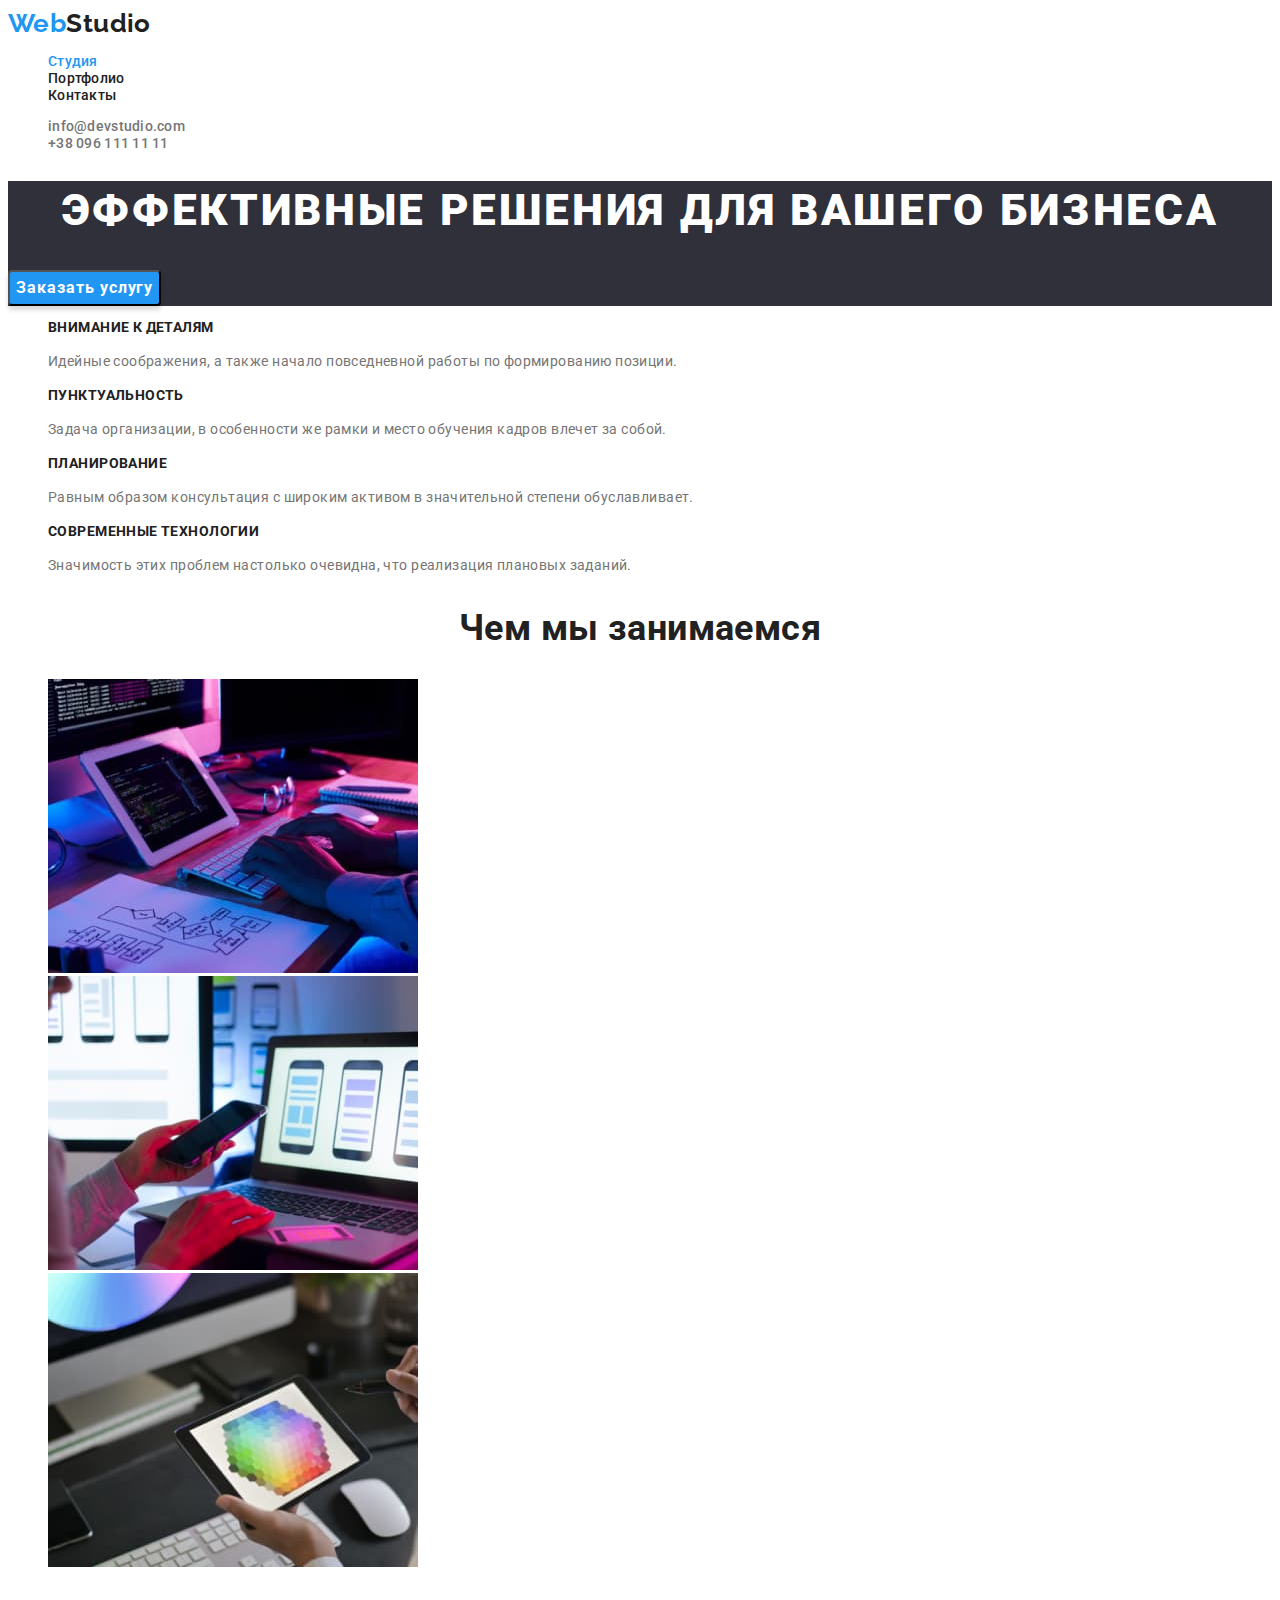
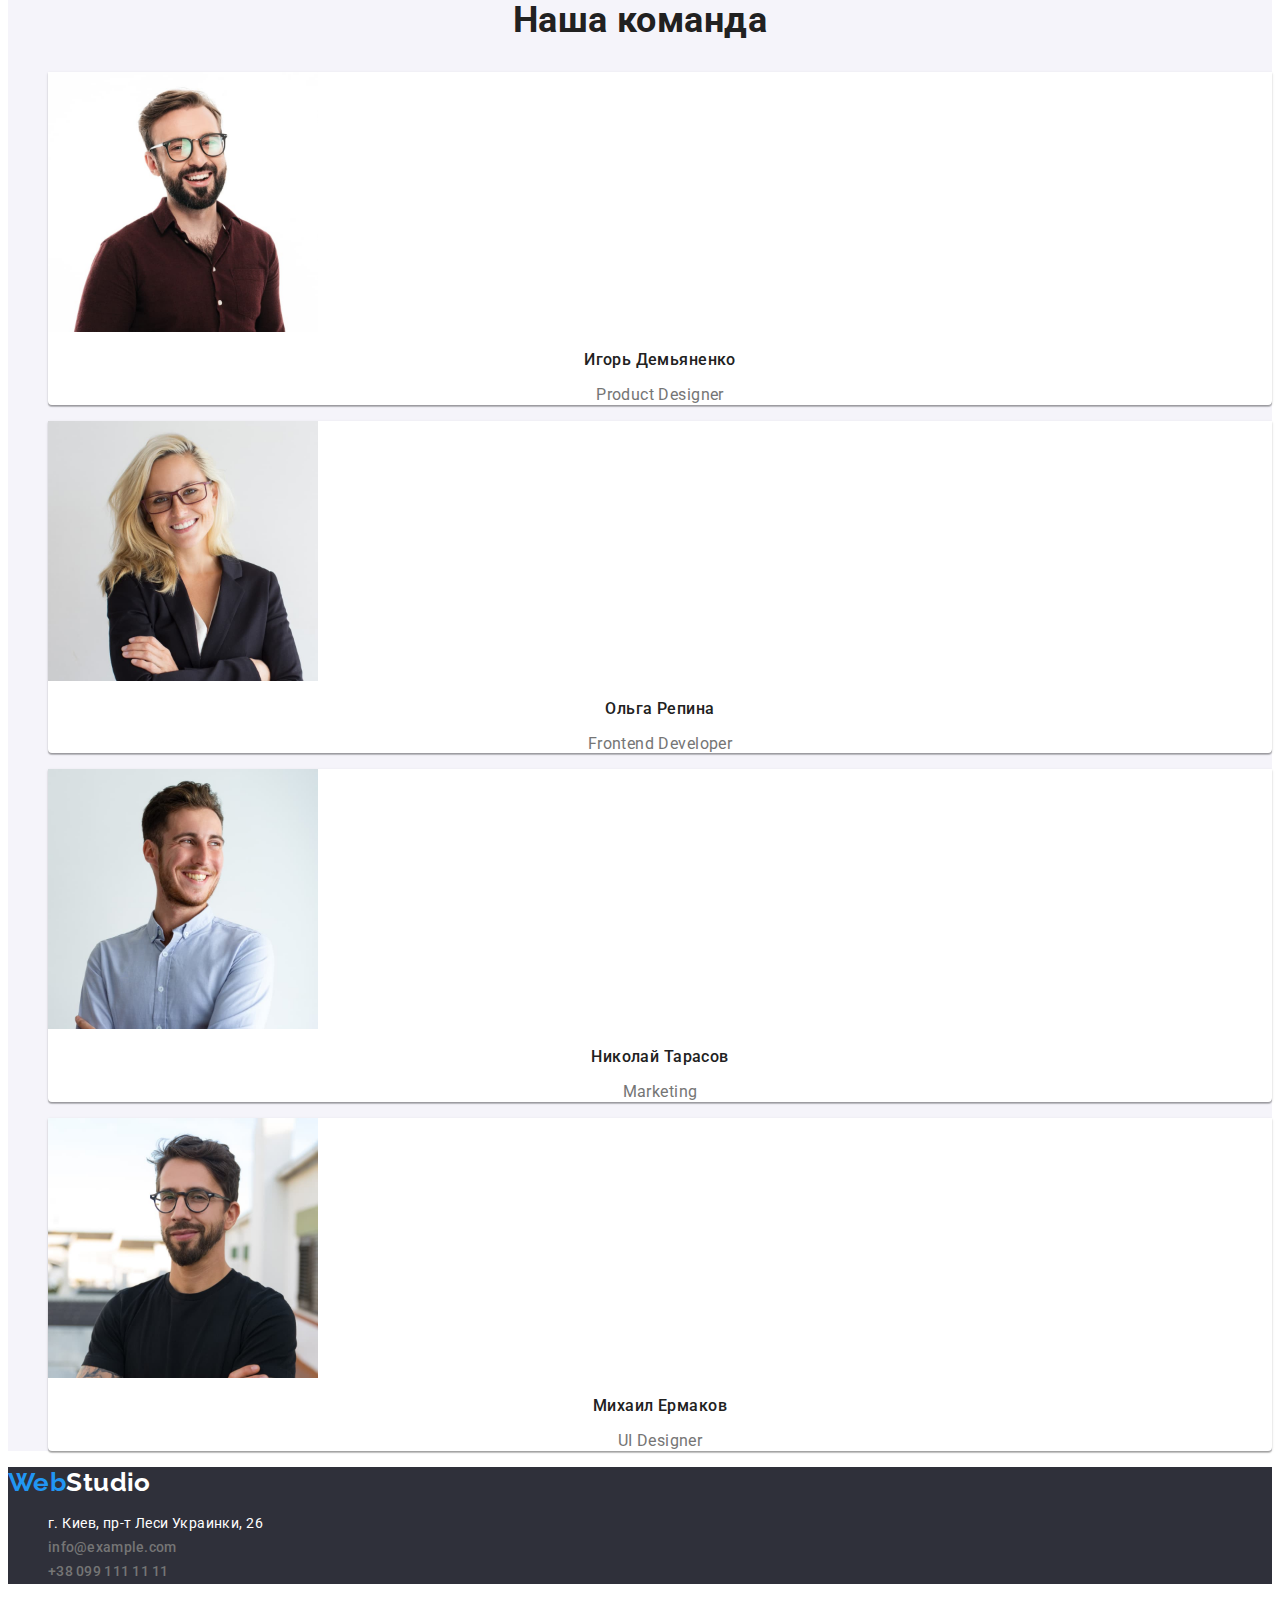
<file: index.html>
<!DOCTYPE html>
<html lang="ru">
<head>
    <meta charset="UTF-8">
    <meta http-equiv="X-UA-Compatible" content="IE=edge">
    <meta name="viewport" content="width=device-width, initial-scale=1.0">
    <link rel="preconnect" href="https://fonts.googleapis.com">
<link rel="preconnect" href="https://fonts.gstatic.com" crossorigin>
<link href="https://fonts.googleapis.com/css2?family=Oleo+Script&family=Raleway:wght@700&family=Roboto:wght@400;500;700;900&display=swap" rel="stylesheet">
    <title>Document</title>
    <link rel="stylesheet" href="./css/styles.css"
    />
</head>
<body>
    <header>
            <a href="./index.html" class="logo"><span class="span-logo">Web</span>Studio</a>
            <nav>
                <ul>
                    <li><a href=""  class="nav current">Студия</a></li>
                    <li><a href="./portfolio.html"   class="nav">Портфолио</a></li>
                    <li><a href=""   class="nav">Контакты</a></li>
                </ul>
            </nav>
            <ul>
                <li><a href="mailto:info@devstudio.com"  class="contacts">info@devstudio.com</a></li>
                <li><a href="tel:+380961111111"  class="contacts">+38 096 111 11 11</a></li>
            </ul>
    </header>
    <main> 
    <section class="hero"> <h1 class="hero-title">Эффективные решения для вашего бизнеса</h1>
        <button type="button" class="btn">Заказать услугу</button> 
    </section>
    <section class="section"> 
        <h2 class="visually-hidden">Особенности</h2>
        <ul class="features">
            <li>
                <h3 class="features-title">Внимание к деталям</h3>
                    <p class="features-text">Идейные соображения, а также начало повседневной работы по формированию позиции.</p>
            </li>
            <li>
                <h3 class="features-title">Пунктуальность</h3>
                    <p class="features-text">Задача организации, в особенности же рамки и место обучения кадров влечет за собой.</p>
            </li>
            <li>
                <h3 class="features-title">Планирование</h3>
                    <p class="features-text">Равным образом консультация с широким активом в значительной степени обуславливает.</p>
            </li>
            <li>
                <h3 class="features-title">Современные технологии</h3>
                    <p class="features-text">Значимость этих проблем настолько очевидна, что реализация плановых заданий.</p>  
            </li>
        </ul>
    </section>
    <section class="section"> 
        <h2 class="section-title">Чем мы занимаемся</h2>
        <ul>
            <li><img src="./images/img1.jpg" alt="Написание кода" width="370"></li>
            <li><img src="./images/img2.jpg" alt="Создание удобного сайта" width="370"></li>
            <li><img src="./images/img3.jpg" alt="Разработка дизайна" width="370"></li>
        </ul>
    </section>
    <section class="team">
        <h2 class="section-title">Наша команда</h2>
        <ul >
            <li class="persons-cards">
                <img src="./images/person1.jpg" alt="фото Игорь Демьяненко" width="270">
                    <h3 class="person">Игорь Демьяненко</h3>
                        <p class="person-text">Product Designer</p>
            </li>
            <li class="persons-cards">
                <img src="./images/person2.jpg" alt="фото Ольга Репина" width="270">
                    <h3 class="person">Ольга Репина</h3>
                        <p class="person-text">Frontend Developer</p>
            </li>
            <li class="persons-cards">
                <img src="./images/person3.jpg" alt="фото Николай Тарасов" width="270">
                    <h3 class="person">Николай Тарасов</h3>
                        <p class="person-text">Marketing</p>
            </li>
            <li class="persons-cards">
                <img src="./images/person4.jpg" alt="фото Михаил Ермаков" width="270">
                    <h3 class="person">Михаил Ермаков</h3>
                        <p class="person-text">UI Designer</p>
            </li>
        </ul>
    </section>
</main>
<footer>
    <a href="./index.html"><span class="logo span-logo">Web</span><span class="logo span-logof">Studio</span></a>
    <address>
        <ul>
            <li ><a href="https://goo.gl/maps/pPcLnvjaUrZ2ZYLMA" 
                target="_blank" 
                rel="noopener nofollow"
                class="address">
                г. Киев, пр-т Леси Украинки, 26</a> </li>
            <li class="address"><a href="mailto:info@example.com" class="contacts">info@example.com</a></li>
            <li class="address"><a href="tel:+380991111111" class="contacts">+38 099 111 11 11</a></li>
        </ul>
    </address>

</footer>
</body>

</html>
</file>
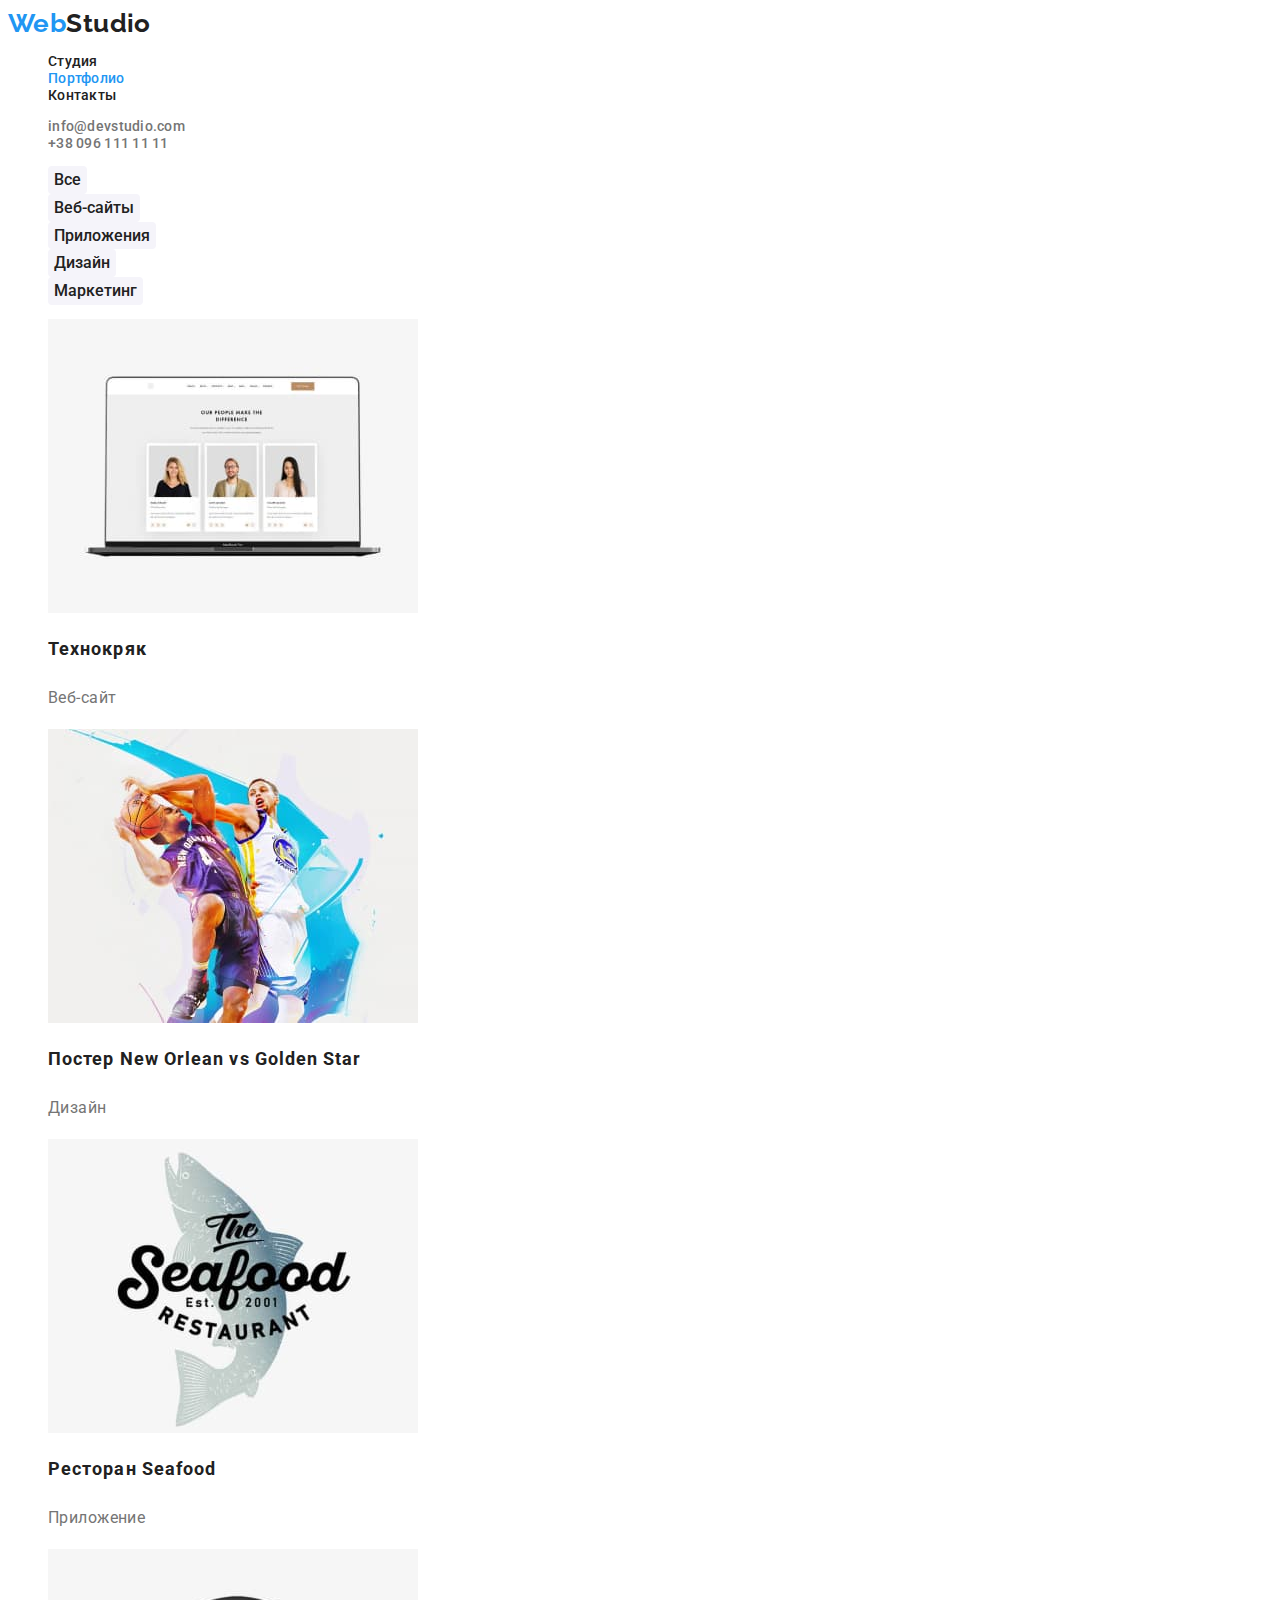
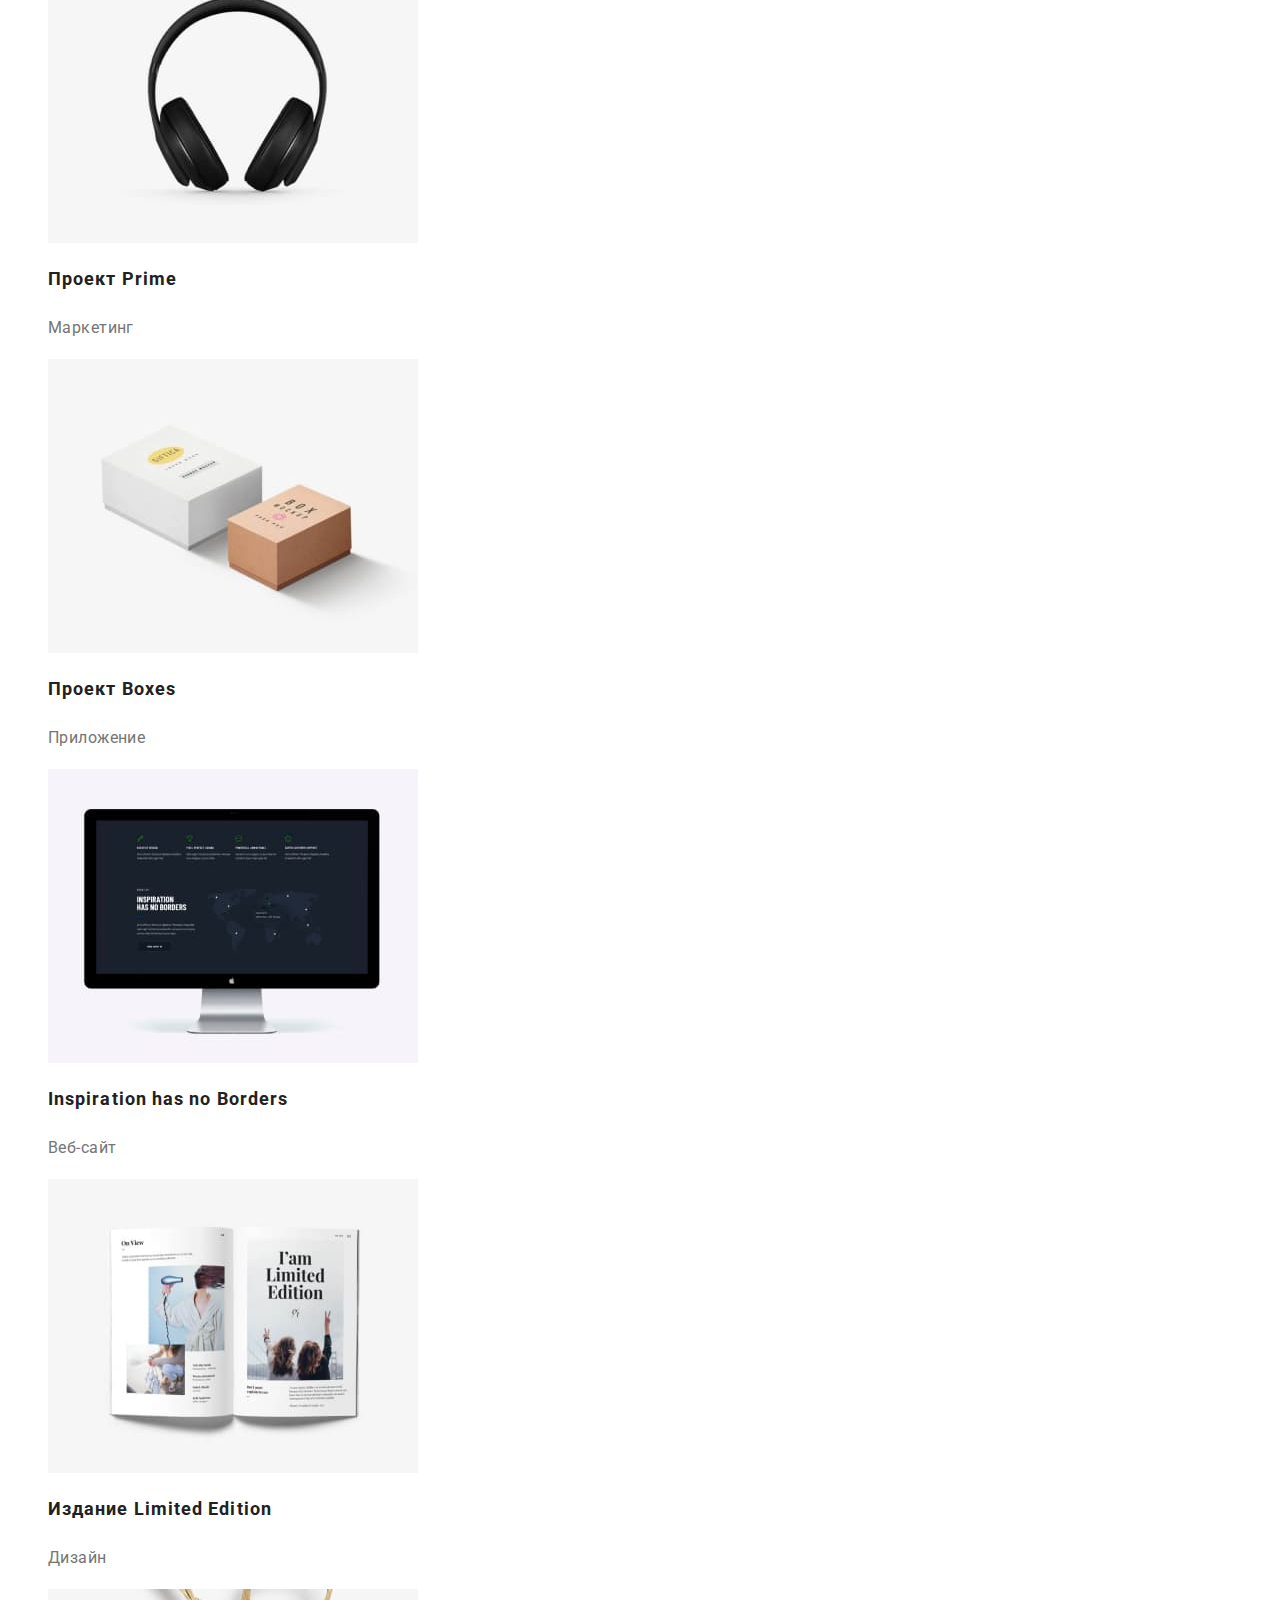
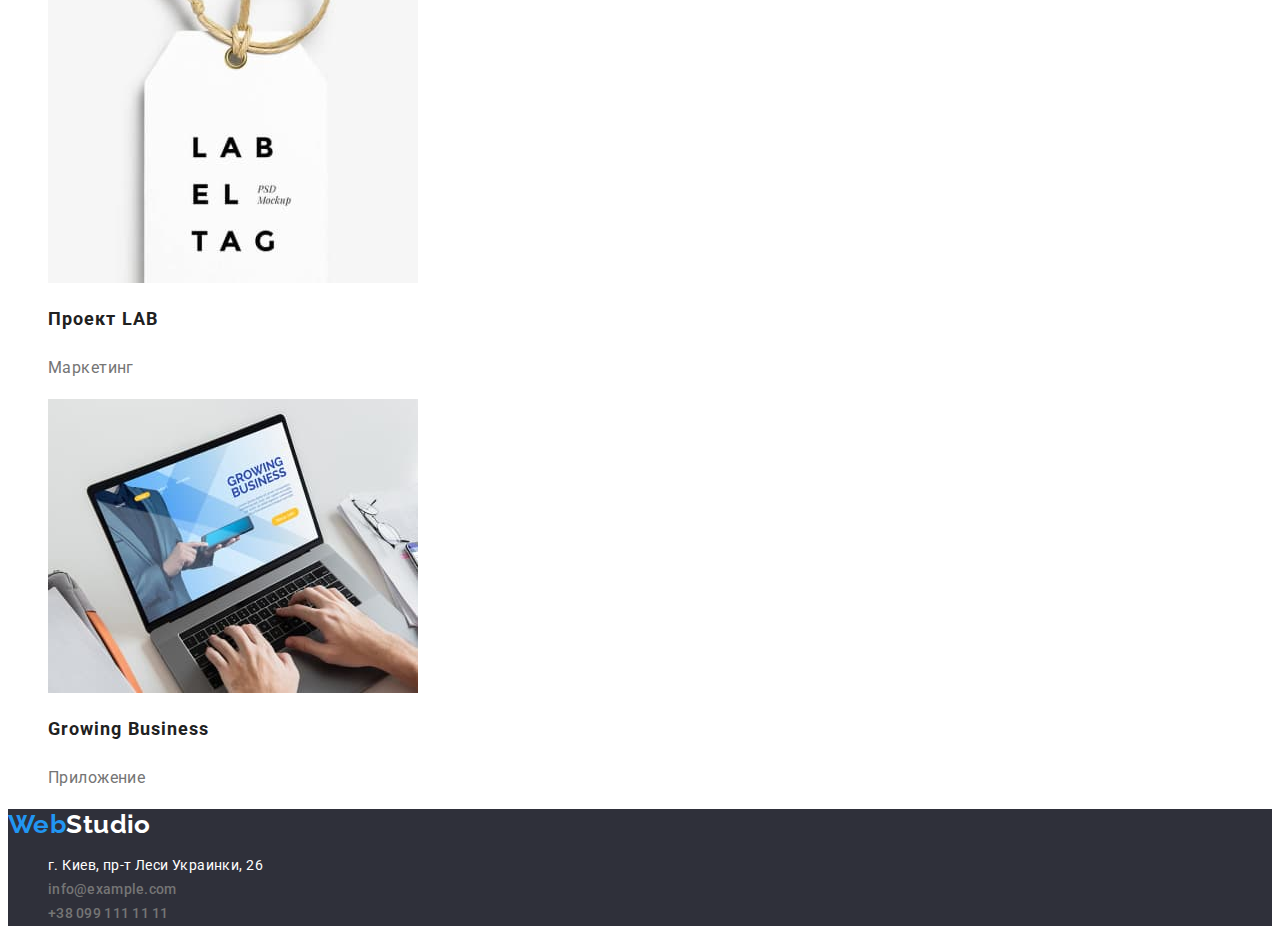
<file: portfolio.html>
<!DOCTYPE html>
<html lang="ru">
<head>
    <meta charset="UTF-8">
    <meta http-equiv="X-UA-Compatible" content="IE=edge">
    <meta name="viewport" content="width=device-width, initial-scale=1.0">
    <link rel="preconnect" href="https://fonts.googleapis.com">
<link rel="preconnect" href="https://fonts.gstatic.com" crossorigin>
<link href="https://fonts.googleapis.com/css2?family=Oleo+Script&family=Raleway:wght@700&family=Roboto:wght@400;500;700;900&display=swap" rel="stylesheet">
    <title>Document</title>
    <link rel="stylesheet" href="./css/styles.css">
</head>
<body>
    <header>
            <a href="./index.html" class="logo"><span class="span-logo">Web</span>Studio</a>
            <nav>
                <ul>
                    <li><a href="./index.html" class="nav">Студия</a></li>
                    <li><a href="" class="nav current">Портфолио</a></li>
                    <li><a href=""  class="nav">Контакты</a></li>
                </ul>
            </nav>
            <ul>
                <li><a href="mailto:info@devstudio.com"  class="contacts">info@devstudio.com</a></li>
                <li><a href="tel:+380961111111"  class="contacts">+38 096 111 11 11</a></li>
            </ul>
    </header>
    <main>
        <section class="section"> <h1 class="visually-hidden">Портфолио</h1>
            <ul>
                <li><button type="button" class="portfolio-btn">Все</button> </li> 
                <li><button type="button" class="portfolio-btn">Веб-сайты</button> </li> 
                <li><button type="button" class="portfolio-btn">Приложения</button> </li> 
                <li><button type="button"  class="portfolio-btn">Дизайн</button> </li> 
                <li><button type="button"  class="portfolio-btn">Маркетинг</button> </li> 
            </ul>
            <ul class="portfolio">
                <li>
                    <img src="./images/portfolio1.jpg" alt="открытая страница вайта" width="370">
                    <h2 class="portfolio-title">Технокряк</h2>
                    <p class="portfolio-text">Веб-сайт</p>
                </li>
                <li>
                    <img src="./images/portfolio2.jpg" alt="плакат с баскетболистами" width="370">
                    <h2 class="portfolio-title">Постер New Orlean vs Golden Star</h2>
                    <p class="portfolio-text">Дизайн</p>
                </li>
                <li>
                    <img src="./images/portfolio3.jpg" alt="логотип ресторана" width="370">
                    <h2 class="portfolio-title">Ресторан Seafood</h2>
                    <p class="portfolio-text">Приложение</p>
                </li>
                <li>
                    <img src="./images/portfolio4.jpg" alt="наушники" width="370">
                    <h2 class="portfolio-title">Проект Prime</h2>
                    <p class="portfolio-text">Маркетинг</p>
                </li>
                <li>
                    <img src="./images/portfolio5.jpg" alt="две коробки" width="370">
                    <h2 class="portfolio-title">Проект Boxes</h2>
                    <p class="portfolio-text">Приложение</p>
                </li>
                <li>
                    <img src="./images/portfolio6.jpg" alt="открытая страница сайта" width="370">
                    <h2 class="portfolio-title">Inspiration has no Borders</h2>
                    <p class="portfolio-text">Веб-сайт</p>
                </li>
                <li>
                    <img src="./images/portfolio7.jpg" alt="открытый журнал" width="370">
                    <h2 class="portfolio-title">Издание Limited Edition</h2>
                    <p class="portfolio-text">Дизайн</p>
                </li>
                <li>
                    <img src="./images/portfolio8.jpg" alt="бирка для продукции" width="370">
                    <h2 class="portfolio-title">Проект LAB</h2>
                    <p class="portfolio-text">Маркетинг</p>
                </li>
                <li>
                    <img src="./images/portfolio9.jpg" alt="сайт на мониторе" width="370">
                    <h2 class="portfolio-title">Growing Business</h2>
                    <p class="portfolio-text">Приложение</p>
                </li>
            </ul>
        </section>

    </main>
    <footer>
        <a href="./index.html"><span class="logo span-logo">Web</span><span class="logo span-logof">Studio</span></a>
        <address>
            <ul>
                <li><a href="https://goo.gl/maps/pPcLnvjaUrZ2ZYLMA" 
                    target="_blank" 
                    rel="noopener nofollow"
                    class="address">
                    г. Киев, пр-т Леси Украинки, 26</a> </li>
                <li class="address"><a href="mailto:info@example.com" class="contacts">info@example.com</a></li>
                <li class="address"><a href="tel:+380991111111" class="contacts">+38 099 111 11 11</a></li>
            </ul>
        </address>
    
    </footer>
    </body>
    
    </html>
</file>
<file: css/styles.css>
:root {
    --primary-text-color:#212121;
    --secondary-text-color:#757575;
    --accent-color:#2196F3;
    --secondary-accent-color:#FFFFFF;
    --primary-bg-color: #FFFFFF;
    --bg-accent-color:#2F303A;
    --pf-btn-color: #F5F4FA;
}
body {
    font-family: "Roboto", sans-serif;
    background-color:var(--primary-bg-color);
    color: var(--primary-text-color);
    font-size: 14px;
    letter-spacing: 0.03em;
}
ul {list-style: none;} 
a {text-decoration: none;}

/* -----------------------------лого с хедера и футера -------------------*/
.logo, .span-logo, .span-logof
{   color: var(--primary-text-color);
    font-family: 'Raleway', sans-serif;
    font-weight: 700;
    font-size: 26px;
    line-height: 1.19;
}
.span-logo{
    color: var(--accent-color);}
.span-logof {
    color:var(--secondary-accent-color);}

/*--------------------------------- header---------------------------------*/
.visually-hidden {
    position: absolute;
    width: 1px;
    height: 1px;
    margin: -1px;
    border: 0;
    padding: 0;
    white-space: nowrap;
    clip-path: inset(100%);
    clip: rect(0 0 0 0);
    overflow: hidden; }
.nav {
    font-weight: 500;
    line-height: 1.14;
    letter-spacing: 0.02em;
    color: var(--primary-text-color);
    text-decoration: none;
}
.nav:hover,
.nav:focus {
    color: var(--accent-color);
}
.current {
    color: var(--accent-color);
    text-decoration: none;
}
.contacts {
    font-weight: 500;
    line-height: 1.14;
    letter-spacing: 0.02em;
    color: var(--secondary-text-color);
    text-decoration: none;
}
.contacts:hover,
.contacts:focus {
    color: var(--accent-color);
}

/* ------------------------------hero ---------------------------------*/
.hero {
    background-color: var(--bg-accent-color);
}
.hero-title {
    font-weight: 900;
    font-size: 44px;
    line-height: 1.36;
    text-align:center;
    letter-spacing: 0.06em;
    text-transform: uppercase;
    color: var(--secondary-accent-color);
}
.btn { 
    font-family: inherit;
    font-weight: 700;
    font-size: 16px;
    line-height: 1.87;
    display: flex;
    align-items: center;
    text-align:center;
    letter-spacing: 0.06em;
    background-color: var(--accent-color);
    color: var(--secondary-accent-color);
    box-shadow: 0px 4px 4px rgba(0, 0, 0, 0.15);
    border-radius: 4px; 
    cursor: pointer;
}
.btn:hover,
.btn:focus {
    background-color: #188CE8;
}
/* -------------------------h2------------------------- */
.section-title {
    font-weight: 700;
    font-size: 36px;
    line-height: 1.16;
    text-align:center;
    color: var(--primary-text-color);
}
/* -----------------------------features -------------------------------*/
.features-title {
    font-weight: 700;
    font-size: 14px;
    line-height: 1.14;
    text-transform: uppercase;
    color: var(--primary-text-color);
    }
.features-text {
    font-weight: 400;
    line-height: 1.71;
    color: var(--secondary-text-color);
}
/* team */

.team {
    background-color: #F5F4FA;
}
.persons-cards {box-shadow: 0px 1px 3px rgba(0, 0, 0, 0.12), 0px 1px 1px rgba(0, 0, 0, 0.14), 0px 2px 1px rgba(0, 0, 0, 0.2);
    border-radius: 0px 0px 4px 4px;
    background-color: var(--primary-bg-color);
}
.person {
    font-weight: 500;
    font-size: 16px;
    line-height: 1.18;
    text-align:center;
    color: var(--primary-text-color);
}
.person-text {
    font-weight: 400;
    font-size: 16px;
    line-height: 1.18;
    text-align:center;
    color: var(--secondary-text-color);
}
/* portfolio */

.portfolio-btn {
    font-family: inherit;
    font-weight: 500;
    font-size: 16px;
    line-height: 1.62;
    text-align:center;
    background-color: var(--pf-btn-color) ;
    color: var(--primary-text-color);
    border-radius: 4px;
    border: none;
    cursor: pointer;
}
.portfolio-btn:hover, 
.portfolio-btn:focus {
background-color:var(--accent-color);
color: var(--secondary-accent-color);
} 

.portfolio-title {
    font-weight: 700;
    font-size: 18px;
    line-height: 2;
    letter-spacing: 0.06em;
    color: var(--primary-text-color);
}
.portfolio-text {
    font-weight: 400;
    font-size: 16px;
    line-height: 1.88;
    color: var(--secondary-text-color);
}

/* ------------------------footer------------------------ */
.address {
    font-style: normal;
    font-weight: 400;
    line-height: 1.71;
    color: var(--secondary-accent-color);
    text-decoration: none;
}
.address:hover,
.address:focus {
    color: var(--accent-color);
}
footer {
    background-color: var(--bg-accent-color);
}
</file>
